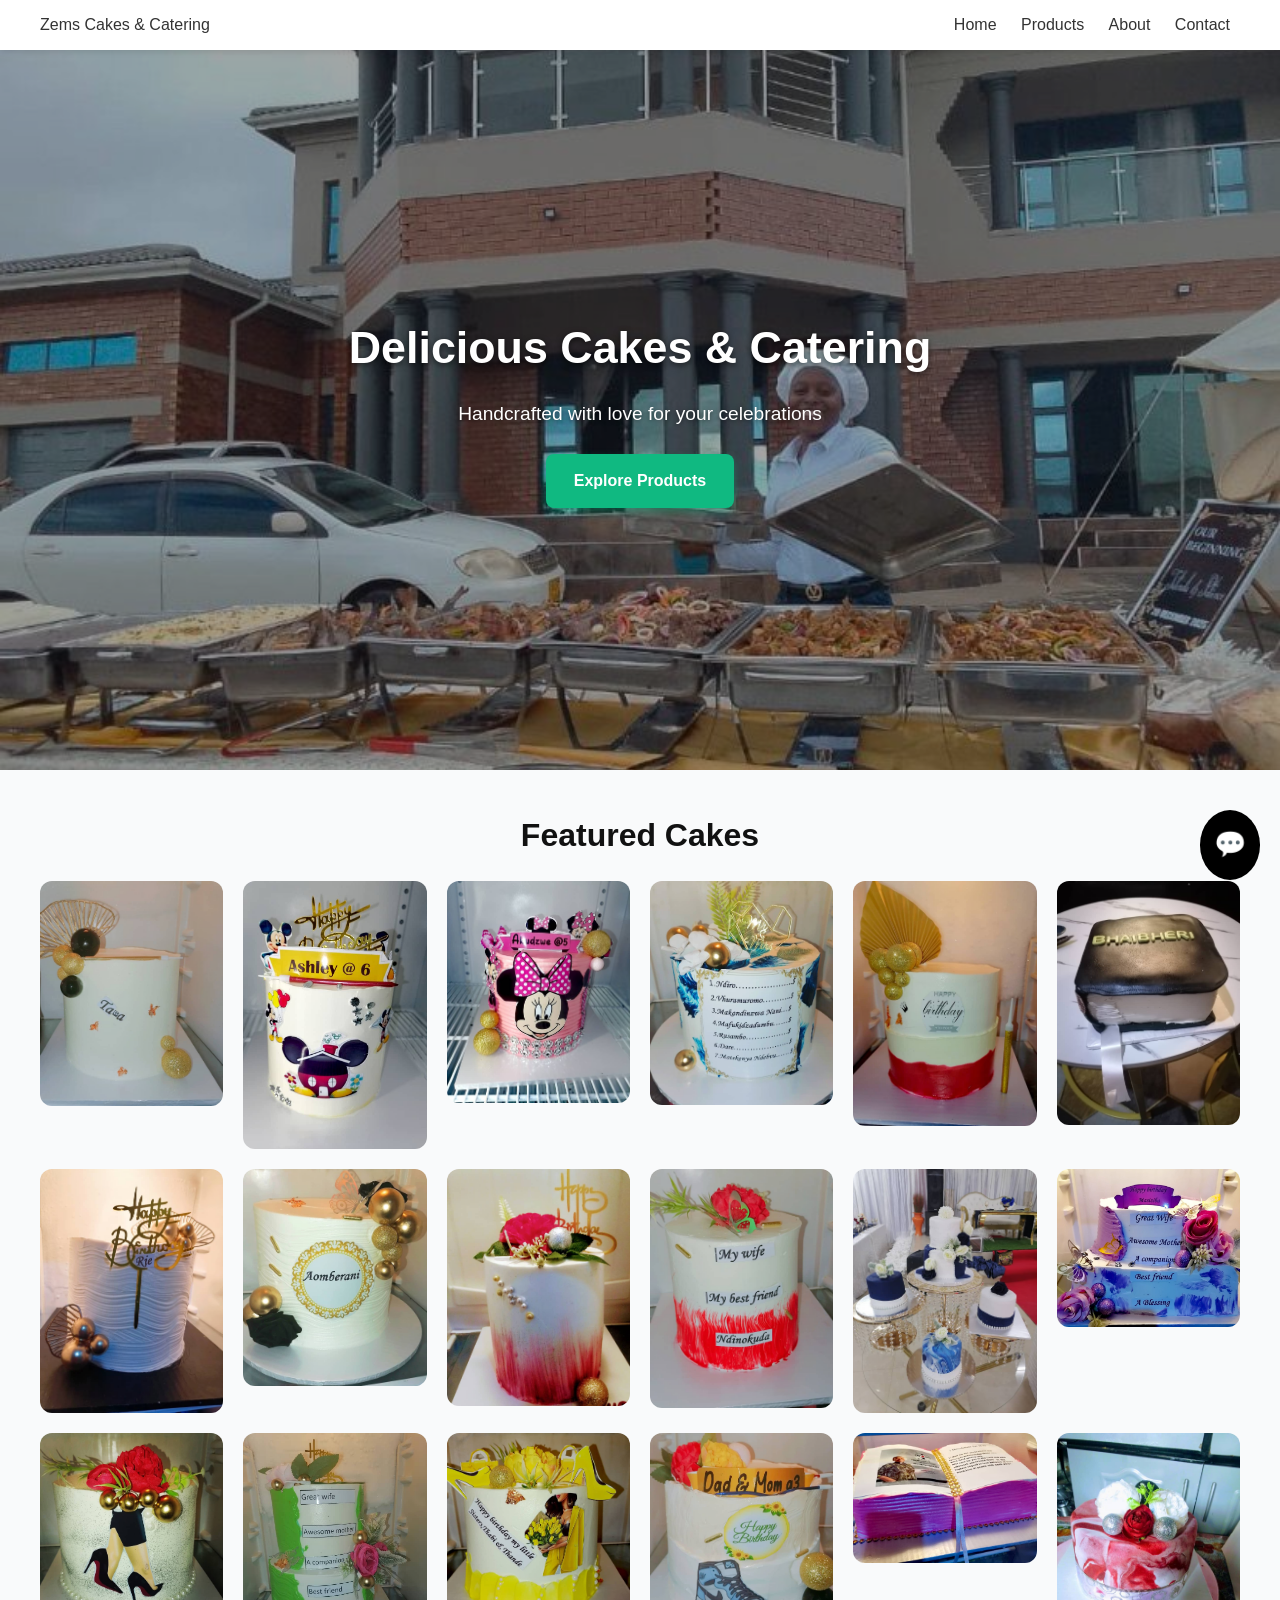
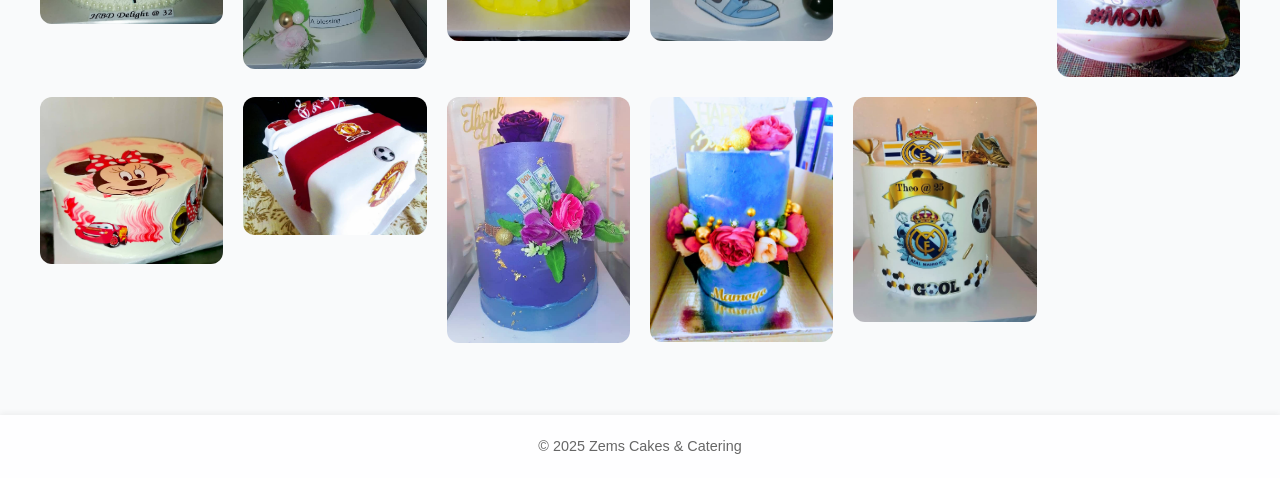
<file: index.html>
<!DOCTYPE html>
<html lang="en">
<head>
<meta charset="UTF-8">
<meta name="viewport" content="width=device-width, initial-scale=1.0">
<title>Zems Cakes & Catering </title>
<link rel="stylesheet" href="css/style.css">
</head>
<body>

<header>
  <div class="container nav-container">
    <div class="logo">Zems Cakes & Catering</div>
    <nav>
      <a href="#hero">Home</a>
      <a href="products.html">Products</a>
      <a href="about.html">About</a>
      <a href="contact.html">Contact</a>
    </nav>
  </div>
</header>

<section class="hero">
  <div class="slider">
    <div class="slide active" style="background-image: url('images/catering8.jpg');"></div>
    <div class="slide" style="background-image: url('images/cake24.jpg');"></div>
    <div class="slide" style="background-image: url('images/fruitcake.jpg');"></div>
  </div>

  <div class="hero-content">
    <h1>Delicious Cakes & Catering</h1>
    <p>Handcrafted with love for your celebrations</p>
    <a href="#products" class="btn">Explore Products</a>
  </div>
</section>


<section class="container product-showcase">
  <h2>Featured Cakes</h2>
  <div class="showcase-grid">
    <img src="images/vanilla.jpg" alt="Vanilla Cake">
    <img src="images/chocolate.jpg" alt="Chocolate Cake">
    <img src="images/redvelvet.jpg" alt="Red Velvet Cake">
    <img src="images/cake11.jpg" alt="cake">
    <img src="images/cake9.jpg" alt="cakes">
    <img src="images/cake15.jpg" alt="cakes">
    <img src="images/cake12.jpg" alt="cakes">
    <img src="images/cake10.jpg" alt="cakes">
    <img src="images/cake2.jpg" alt="cakes">
    <img src="images/cake1.jpg" alt="cakes">
    <img src="images/cake19.jpg" alt="cakes">
    <img src="images/cake13.jpg" alt="cakes">
    <img src="images/cake4.jpg" alt="cakes">
    <img src="images/cake18.jpg" alt="cakes">
    <img src="images/cake3.jpg" alt="cakes">
    <img src="images/cake6.jpg" alt="cakes">
    <img src="images/cake14.jpg" alt="cakes">
    <img src="images/fruitcake.jpg" alt="cakes">
    <img src="images/cake23.jpg" alt="cakes">
    <img src="images/cake17.jpg" alt="cakes">
    <img src="images/cake22.jpg" alt="cakes">
    <img src="images/cake20.jpg" alt="cakes">
    <img src="images/cake5.jpg" alt="cakes">

  </div>
</section>


<div id="chat-toggle">💬</div>
<script src="./site-content.js"></script>
<script src="./faq.js"></script>
<script src="./chatbot.js"></script>



<footer>
  <p>© 2025 Zems Cakes & Catering</p>
</footer>

<script>
  const slides = document.querySelectorAll('.slide');
  let index = 0;

  setInterval(() => {
    slides[index].classList.remove('active');
    index = (index + 1) % slides.length;
    slides[index].classList.add('active');
  }, 3000);
</script>


</body>
</html>
</file>
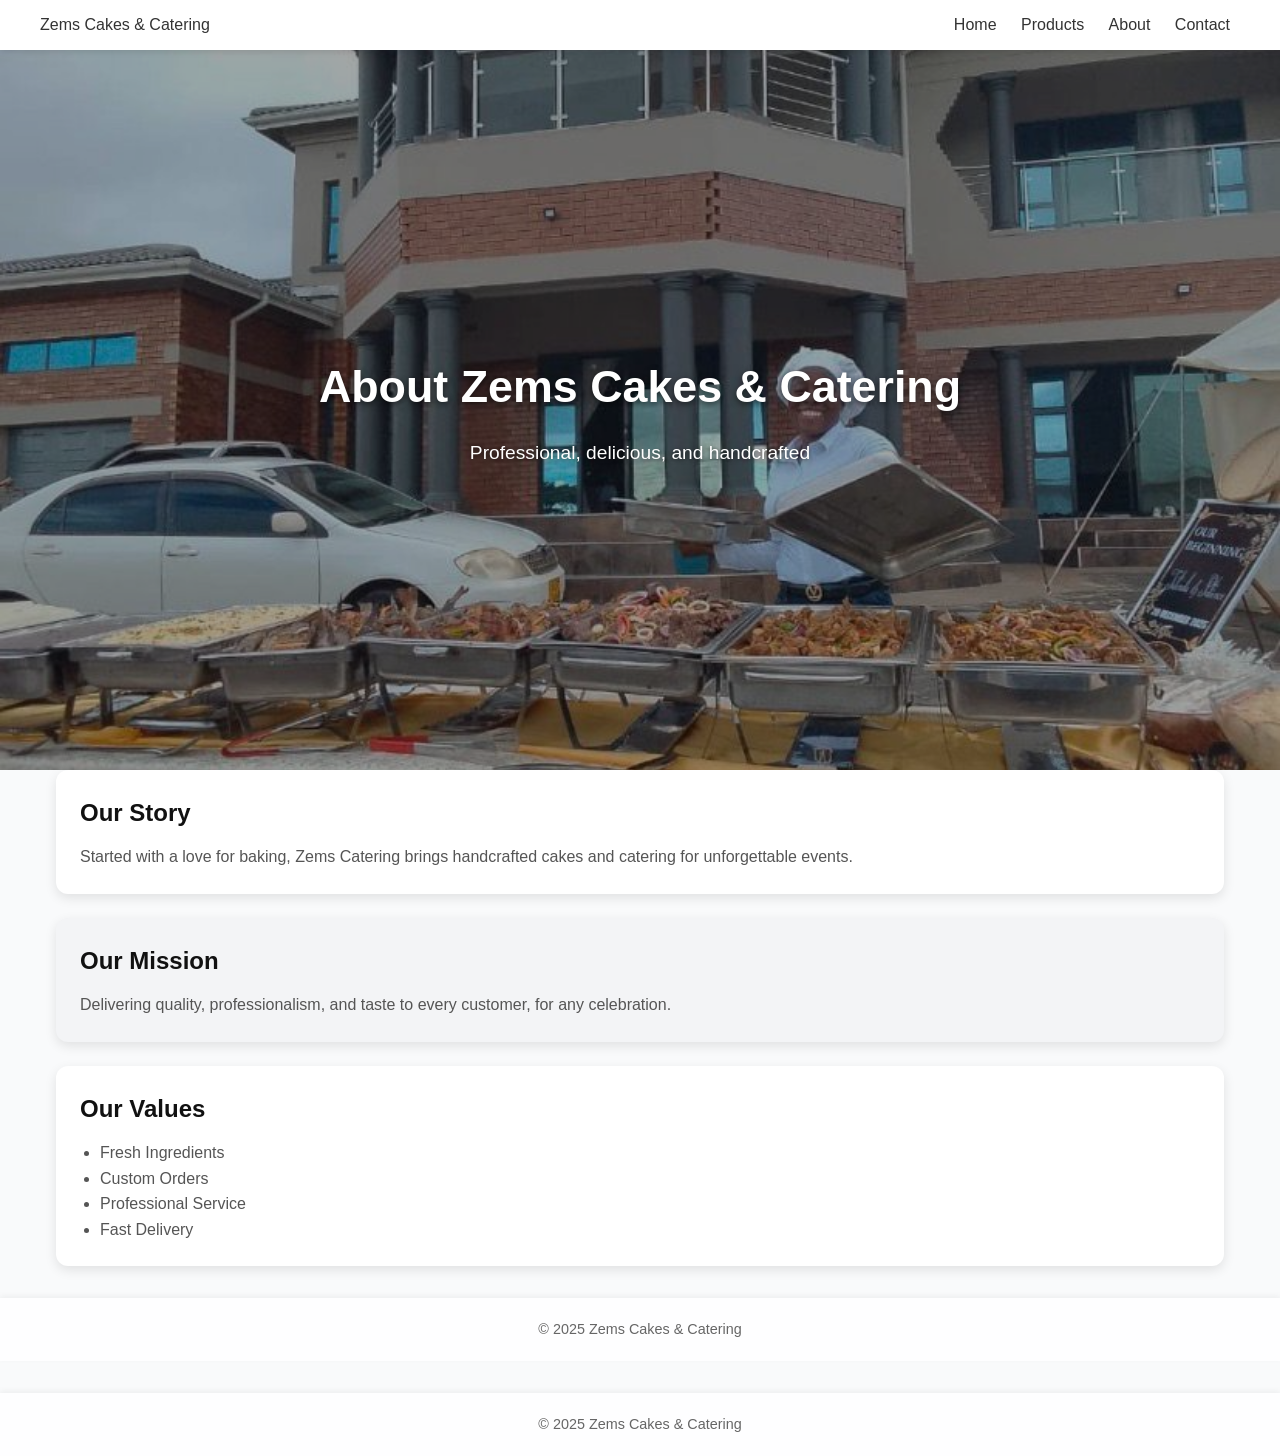
<file: about.html>
<!DOCTYPE html>
<html lang="en">
<head>
<meta charset="UTF-8">
<meta name="viewport" content="width=device-width, initial-scale=1.0">
<title>About Us - Zems Cakes & Catering</title>
<link rel="stylesheet" href="css/style.css">
</head>
<body>

<header>
  <div class="container nav-container">
    <div class="logo">Zems Cakes & Catering</div>
    <nav>
      <a href="index.html#hero">Home</a>
      <a href="products.html">Products</a>
      <a href="about.html">About</a>
      <a href="contact.html">Contact</a>
    </nav>
  </div>
</header>

<section class="hero">
  <div class="slider">
    <div class="slide active" style="background-image: url('images/catering8.jpg');"></div>
    <div class="slide" style="background-image: url('images/cake24.jpg');"></div>
    <div class="slide" style="background-image: url('images/fruitcake.jpg');"></div>
  </div>

  <div class="hero-content">
    <h1>About Zems Cakes & Catering</h1>
    <p>Professional, delicious, and handcrafted</p>
  </div>
</section>


<section class="container about-section">
  <div class="about-card light-bg">
    <h2>Our Story</h2>
    <p>Started with a love for baking, Zems Catering brings handcrafted cakes and catering for unforgettable events.</p>
  </div>
  <div class="about-card dark-bg">
    <h2>Our Mission</h2>
    <p>Delivering quality, professionalism, and taste to every customer, for any celebration.</p>
  </div>
  <div class="about-card light-bg">
    <h2>Our Values</h2>
    <ul>
      <li>Fresh Ingredients</li>
      <li>Custom Orders</li>
      <li>Professional Service</li>
      <li>Fast Delivery</li>
    </ul>
  </div>
</section>

<footer>
  <p>© 2025 Zems Cakes & Catering </p>
</footer>

<footer>
  <p>© 2025 Zems Cakes & Catering</p>
</footer>

<script>
  const slides = document.querySelectorAll('.slide');
  let index = 0;

  setInterval(() => {
    slides[index].classList.remove('active');
    index = (index + 1) % slides.length;
    slides[index].classList.add('active');
  }, 3000);
</script>

</body>
</html>
</file>
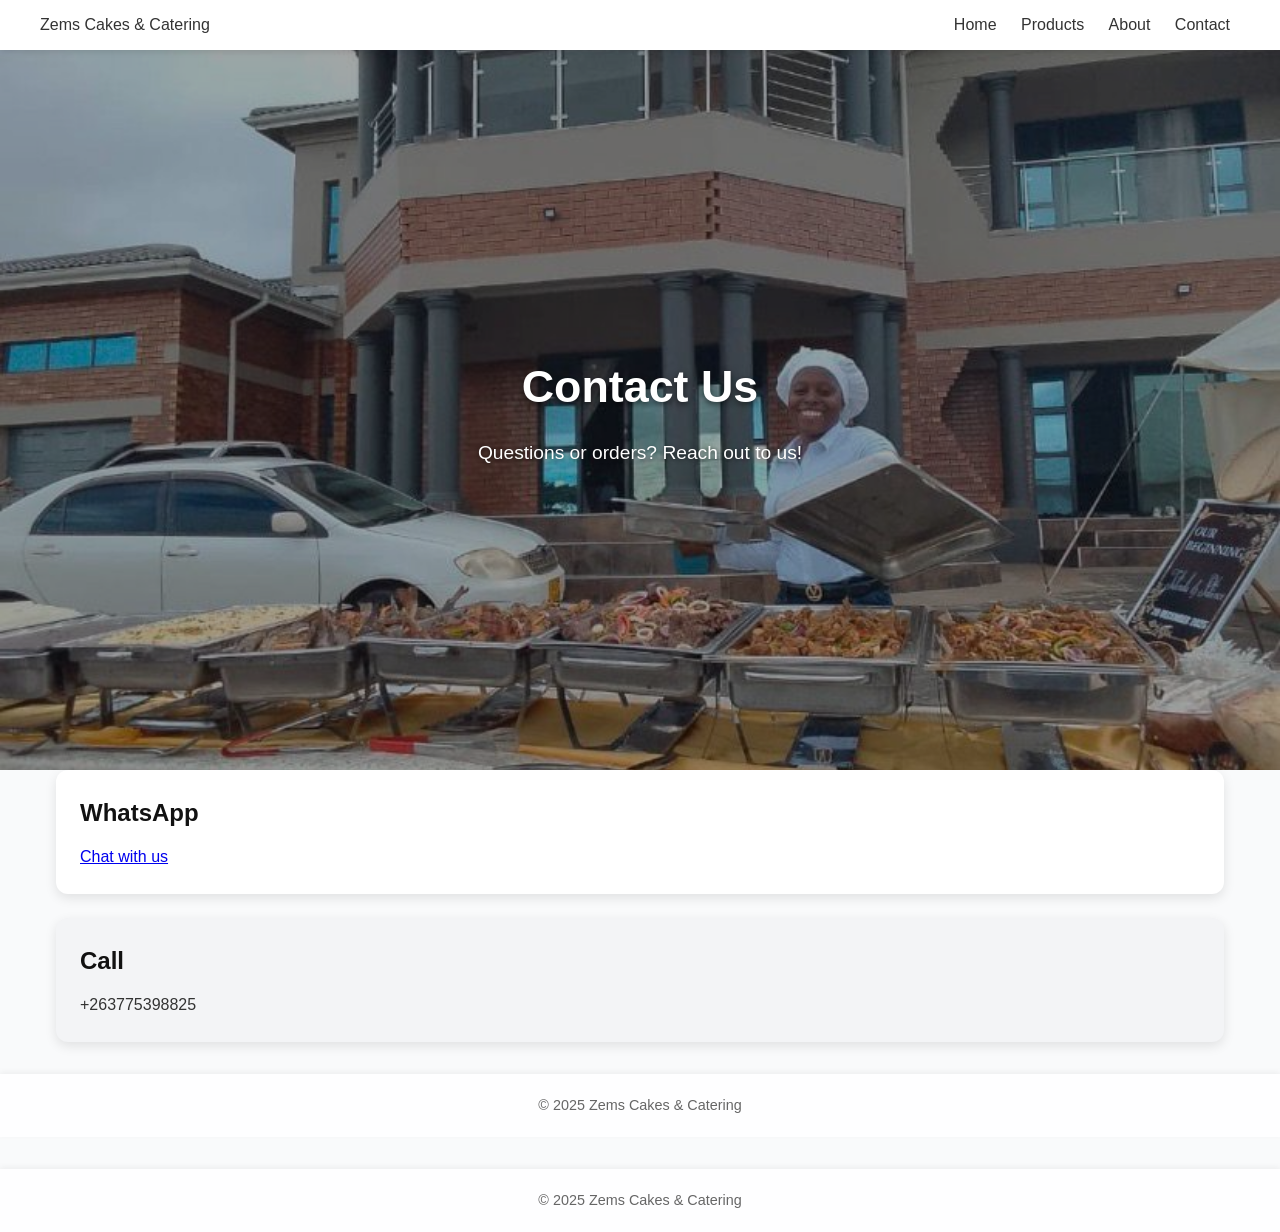
<file: contact.html>
<!DOCTYPE html>
<html lang="en">
<head>
<meta charset="UTF-8">
<meta name="viewport" content="width=device-width, initial-scale=1.0">
<title>Contact - Zems Cakes & Catering</title>
<link rel="stylesheet" href="css/style.css">
</head>
<body>

<header>
  <div class="container nav-container">
    <div class="logo">Zems Cakes & Catering</div>
    <nav>
      <a href="index.html#hero">Home</a>
      <a href="products.html">Products</a>
      <a href="about.html">About</a>
      <a href="contact.html">Contact</a>
    </nav>
  </div>
</header>

<section class="hero">
  <div class="slider">
    <div class="slide active" style="background-image: url('images/catering8.jpg');"></div>
    <div class="slide" style="background-image: url('images/cake24.jpg');"></div>
    <div class="slide" style="background-image: url('images/fruitcake.jpg');"></div>
  </div>

  <div class="hero-content">
    <h1>Contact Us</h1>
    <p>Questions or orders? Reach out to us!</p>
  </div>
</section>


<section class="container contact-section">
  <div class="contact-card light-bg">
    <h2>WhatsApp</h2>
    <a href="https://wa.me/+263775398825" target="_blank"> Chat with us</a>
  </div>
  <div class="contact-card dark-bg">
    <h2>Call</h2>
    <a>+263775398825</a>
  </div>
</section>

<footer>
  <p>© 2025 Zems Cakes & Catering </p>
</footer>

<footer>
  <p>© 2025 Zems Cakes & Catering</p>
</footer>

<script>
  const slides = document.querySelectorAll('.slide');
  let index = 0;

  setInterval(() => {
    slides[index].classList.remove('active');
    index = (index + 1) % slides.length;
    slides[index].classList.add('active');
  }, 3000);
</script>

</body>
</html>
</file>
<file: css/style.css>
/* Reset & Basics */
*{box-sizing:border-box;margin:0;padding:0;}
body{font-family:'Segoe UI',sans-serif;background:#f9fafb;color:#333;line-height:1.6;}
.container{max-width:1200px;margin:0 auto;padding:0 16px;}

/* Header */
header{background:rgba(255,255,255,0.95);box-shadow:0 2px 6px rgba(0,0,0,0.1);position:sticky;top:0;z-index:100;}
.nav-container{display:flex;justify-content:space-between;align-items:center;padding:12px 0;}
nav a{margin:0 10px;text-decoration:none;color:#333;font-weight:500;transition:color 0.3s;}
nav a:hover{color:#10b981;}

/* Hero Sections */

.hero {
  position: relative;
  height: 80vh;
  overflow: hidden;
}

.slider {
  position: absolute;
  width: 100%;
  height: 100%;
}

.slide {
  position: absolute;
  width: 100%;
  height: 100%;
  background-size: cover;
  background-position: center;
  opacity: 0;
  transition: opacity 1s ease-in-out;
}

.slide.active {
  opacity: 1;
}

.hero-content {
  position: relative;
  z-index: 2;
  text-align: center;
  color: white;
  top: 50%;
  transform: translateY(-50%);
}

.btn {
  padding: 12px 30px;
  background: #16c784;
  color: white;
  text-decoration: none;
  border-radius: 6px;
}


.hero::after{content:"";position:absolute;top:0;left:0;width:100%;height:100%;background:rgba(0,0,0,0.35);}
.hero h1,.hero p{position:relative; z-index:1;}
.hero h1{font-size:2.8rem;margin-bottom:16px;text-shadow:0 2px 6px rgba(0,0,0,0.6);}
.hero p{font-size:1.2rem;margin-bottom:24px;text-shadow:0 1px 4px rgba(0,0,0,0.5);}
.btn{background:#10b981;z-index: 1; color:#fff;padding:14px 28px;border-radius:8px;text-decoration:none;font-weight:600;transition:all 0.2s;display:inline-block;box-shadow:0 4px 8px rgba(16,185,129,0.4);}
.btn:hover{transform:scale(1.05);box-shadow:0 6px 14px rgba(16,185,129,0.6);}

/* Product Showcase on Homepage */
.product-showcase{padding:40px 0;}
.product-showcase h2{text-align:center;margin-bottom:20px;font-size:2rem;color:#111;}
.showcase-grid{display:grid;grid-template-columns:repeat(auto-fit,minmax(180px,1fr));gap:20px;}
.showcase-grid img{width:100%;border-radius:12px;transition:transform 0.3s;cursor:pointer;}
.showcase-grid img:hover{transform:scale(1.05);}

/* Cards Section */
.cards{display:grid;grid-template-columns:repeat(auto-fit,minmax(250px,1fr));gap:20px;margin-top:24px;}
.card{background:#fff;border-radius:16px;overflow:hidden;box-shadow:0 4px 12px rgba(0,0,0,0.1);transition:all 0.3s;text-align:center;}
.card img{width:100%;height:180px;object-fit:cover;transition:transform 0.3s;}
.card:hover img{transform:scale(1.05);}
.card h3{padding:12px 0 6px;font-size:1.2rem;}
.card p{padding:0 12px 12px;font-size:0.95rem;color:#555;}

/* Products Page */
.products-section{padding:40px 0;}
.category-tabs{margin-bottom:16px;display:flex;gap:8px;flex-wrap:wrap;}
.category-tabs button{padding:8px 16px;border:none;border-radius:6px;cursor:pointer;background:#f3f4f6;transition:0.2s;font-weight:500;}
.category-tabs button.active, .category-tabs button:hover{background:#f59e0b;color:white;}
.products-grid{display:grid;grid-template-columns:repeat(auto-fit,minmax(180px,1fr));gap:20px;margin-top:16px;}
.product-card{background:#fff;border-radius:16px;overflow:hidden;box-shadow:0 4px 12px rgba(0,0,0,0.1);display:flex;flex-direction:column;cursor:pointer;transition:all 0.3s;opacity:0;transform:translateY(20px);}
.product-card.show{opacity:1;transform:translateY(0);transition:all 0.5s ease;}
.product-card img{width:100%;height:160px;object-fit:cover;transition:transform 0.3s;}
.product-card:hover img{transform:scale(1.05);}
.product-card .product-info{padding:12px;display:flex;flex-direction:column;justify-content:space-between;}
.product-card h4{font-size:1.1rem;font-weight:600;margin-bottom:6px;}
.product-card button{margin-top:8px;background:#f59e0b;color:white;border:none;padding:8px;border-radius:6px;cursor:pointer;transition:all 0.2s;}
.product-card button:hover{transform:scale(1.05);background:#d97706;}
input#search-input{width:100%;padding:10px 14px;margin-bottom:20px;border-radius:8px;border:1px solid #ccc;box-shadow:inset 0 1px 3px rgba(0,0,0,0.1);}

/* About & Contact Cards */
.about-card, .contact-card{padding:24px;margin-bottom:24px;border-radius:12px;box-shadow:0 4px 12px rgba(0,0,0,0.1);}
.light-bg{background:#fff;}
.dark-bg{background:#f3f4f6;}
.about-card h2,.contact-card h2{margin-bottom:12px;color:#111;}
.about-card p,.contact-card p{color:#555;}
.about-card ul{list-style:disc;margin-left:20px;color:#555;}

/* Footer */
footer{text-align:center;padding:20px;font-size:0.9rem;background:rgba(255,255,255,0.9);margin-top:32px;color:#666;box-shadow:0 -2px 6px rgba(0,0,0,0.05);}

/* Responsive */
@media(max-width:768px){
  .nav-container{flex-direction:column;gap:8px;}
  .hero h1{font-size:2rem;}
  .hero p{font-size:1rem;}
  .products-grid{grid-template-columns:repeat(auto-fit,minmax(140px,1fr));}
  .showcase-grid{grid-template-columns:repeat(auto-fit,minmax(140px,1fr));}
  .cards{grid-template-columns:1fr;}
}
</file>
